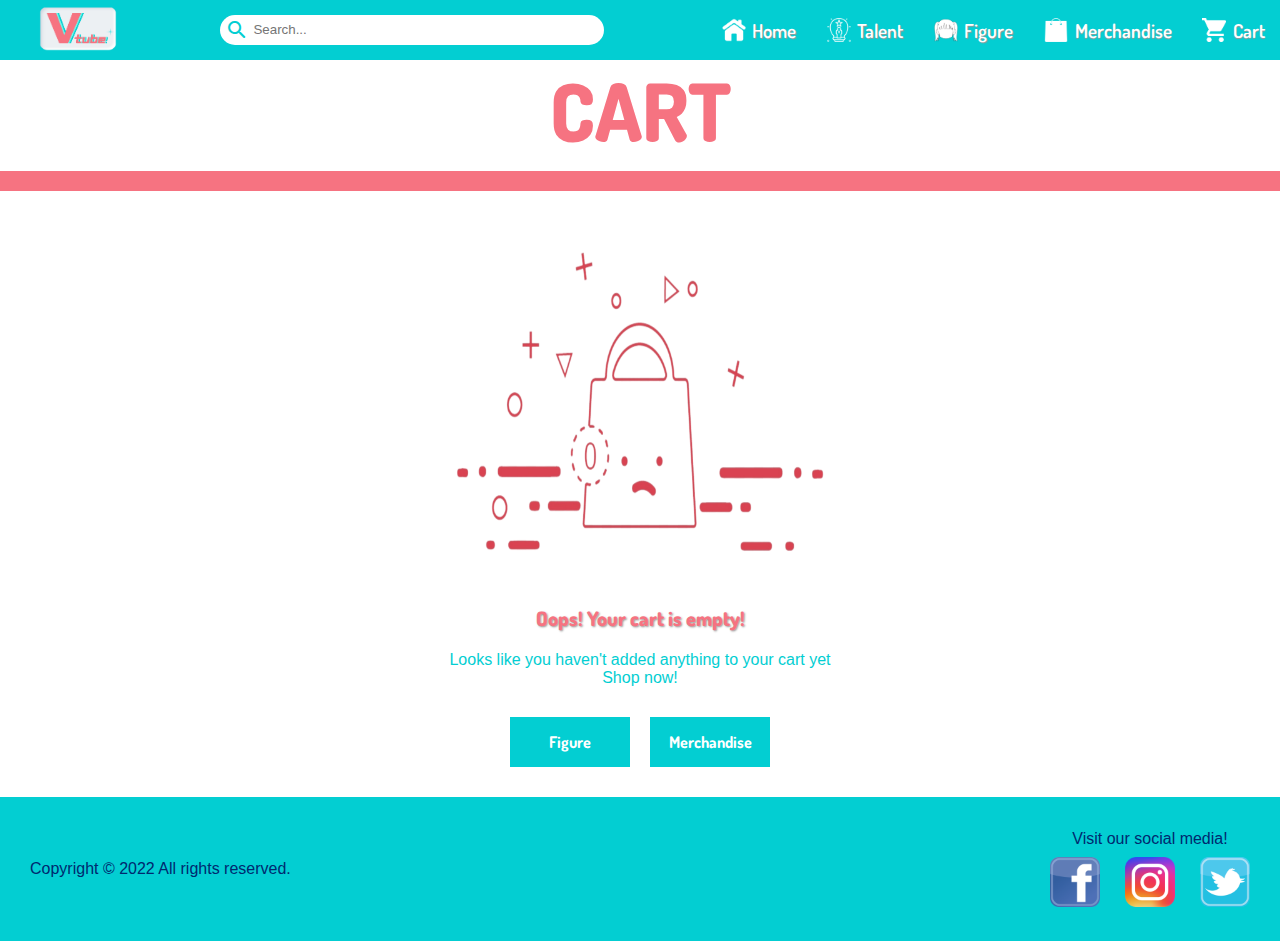
<file: cart.html>
<!DOCTYPE html>
<html lang="en">
<head>
    <meta charset="UTF-8">
    <meta http-equiv="X-UA-Compatible" content="IE=edge">
    <meta name="viewport" content="width=device-width, initial-scale=1.0">
    <title>Cart</title>
    <link rel="icon" type="image/x-icon" href="/assets/logo/favicon.ico">
    <link rel="stylesheet" href="https://fonts.googleapis.com/icon?family=Material+Icons">
    <link rel="stylesheet" href="https://fonts.googleapis.com/icon?family=Material+Icons+Round">
    <link rel="stylesheet" href="css/header_footer.css">
    <link rel="stylesheet" href="css/cart.css">
    <script type="module" src="js/header_footer.js"></script>
</head>
<custom-header></custom-header>
<body>
    <!-- Screen Saver -->
    <canvas id="canvas" hidden></canvas>

    <div id="content">
        <div id="title">CART</div>
        <div id="line"></div>
        
        <!-- Empty Cart -->
        <div id="empty-cart">
            <img src="assets/img/cart/empty-cart.png" alt="">
            <div class="title">Oops! Your cart is empty!</div>
            <div class="subtitle">Looks like you haven't added anything to your cart yet<br>Shop now!</div>
            <div class="shop-btn">
                <a href="nendroid.html" class="shop-now">Figure</a>
                <a href="merchandise.html" class="shop-now">Merchandise</a>
            </div>
        </div>

        <div id="cart-info">
            <div class="header-title">
                <h2 class="title product-column">Product</h2>
                <h2 class="title quantity-column">Quantity</h2>
                <h2 class="title subtotal-column">Subtotal</h2>
            </div>
            <hr class="line-gap">

            <!-- Cartlist -->
            <div id="cartList"> </div>

            <div class="control-btn">
                <a href="merchandise.html" class="shopping-btn">Continue Shopping</a>
                <button type="button" class="checkout-btn" onclick="checkout();">Proceed to checkout</button>
            </div>
        </div>

        <!-- Pop up Customer Form -->
        <div id="customerform">
            <div class="window-box">
                <button type="button" class="close-button" onclick="closeform();">X</button>
                <div class="form">
                    <div class="header-form">CUSTOMER FORM</div>
                    <hr>
                    <form action="" method="post">
                        <div class="input-box">
                            <div class="input-title">Name</div>
                            <div class="input-field">
                                <input type="text" name="name" id="name" placeholder="Input your Name" required>
                            </div>
                        </div>
                        <div class="input-box">
                            <div class="input-title">
                                Gender
                            </div>
                            <div class="input-field">
                                <input type="radio" name="gender" id="genderM" value="Laki-laki" required> L
                                <input type="radio" name="gender" id="genderF" value="Perempuan" required> P
                            </div>
                        </div>
                        <div class="input-box">
                            <div class="input-title">
                                Email
                            </div>
                            <div class="input-field">
                                <input type="email" name="email" id="email" placeholder="Input your email with @" required>
                            </div>
                        </div>
                        <div class="input-box">
                            <div class="input-title">
                                Phone
                            </div>
                            <div class="input-field">
                                <input type="text" name="phone" id="phone" placeholder="Input your phone" required>
                            </div>
                        </div>
                        <div class="input-box">
                            <div class="input-title">
                                Address
                            </div>
                            <div class="input-field">
                                <textarea name="address" id="address" cols="20" rows="10" required></textarea>
                            </div>
                        </div>

                        <button type="button" class="btn-primary" onclick="validate();">Save</button>
                    </form>
                </div>
            </div>
        </div>
    </div>
</body>
<custom-footer></custom-footer>
<script src="js/jquery-3.6.0.min.js"></script>
<script src="js/cart.js"></script>
<script src="js/screensaver.js"></script>
</html>
</file>
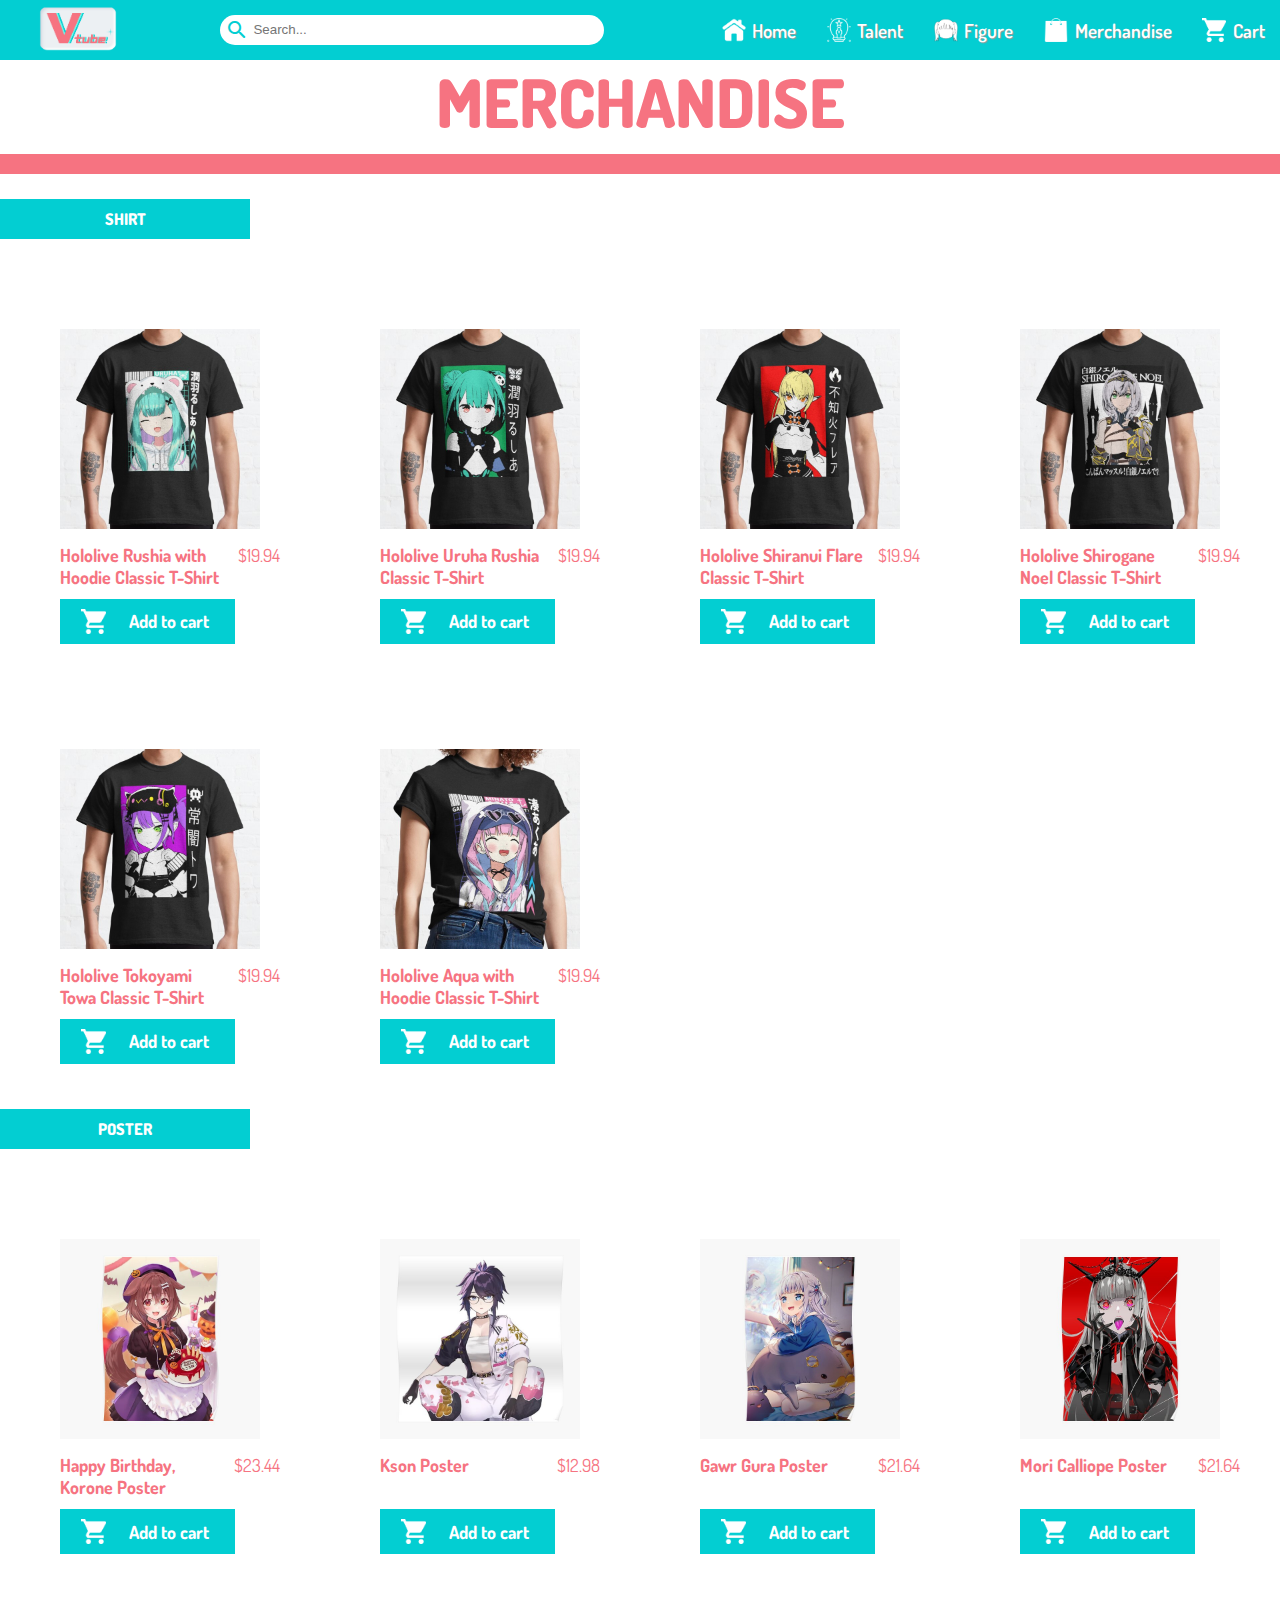
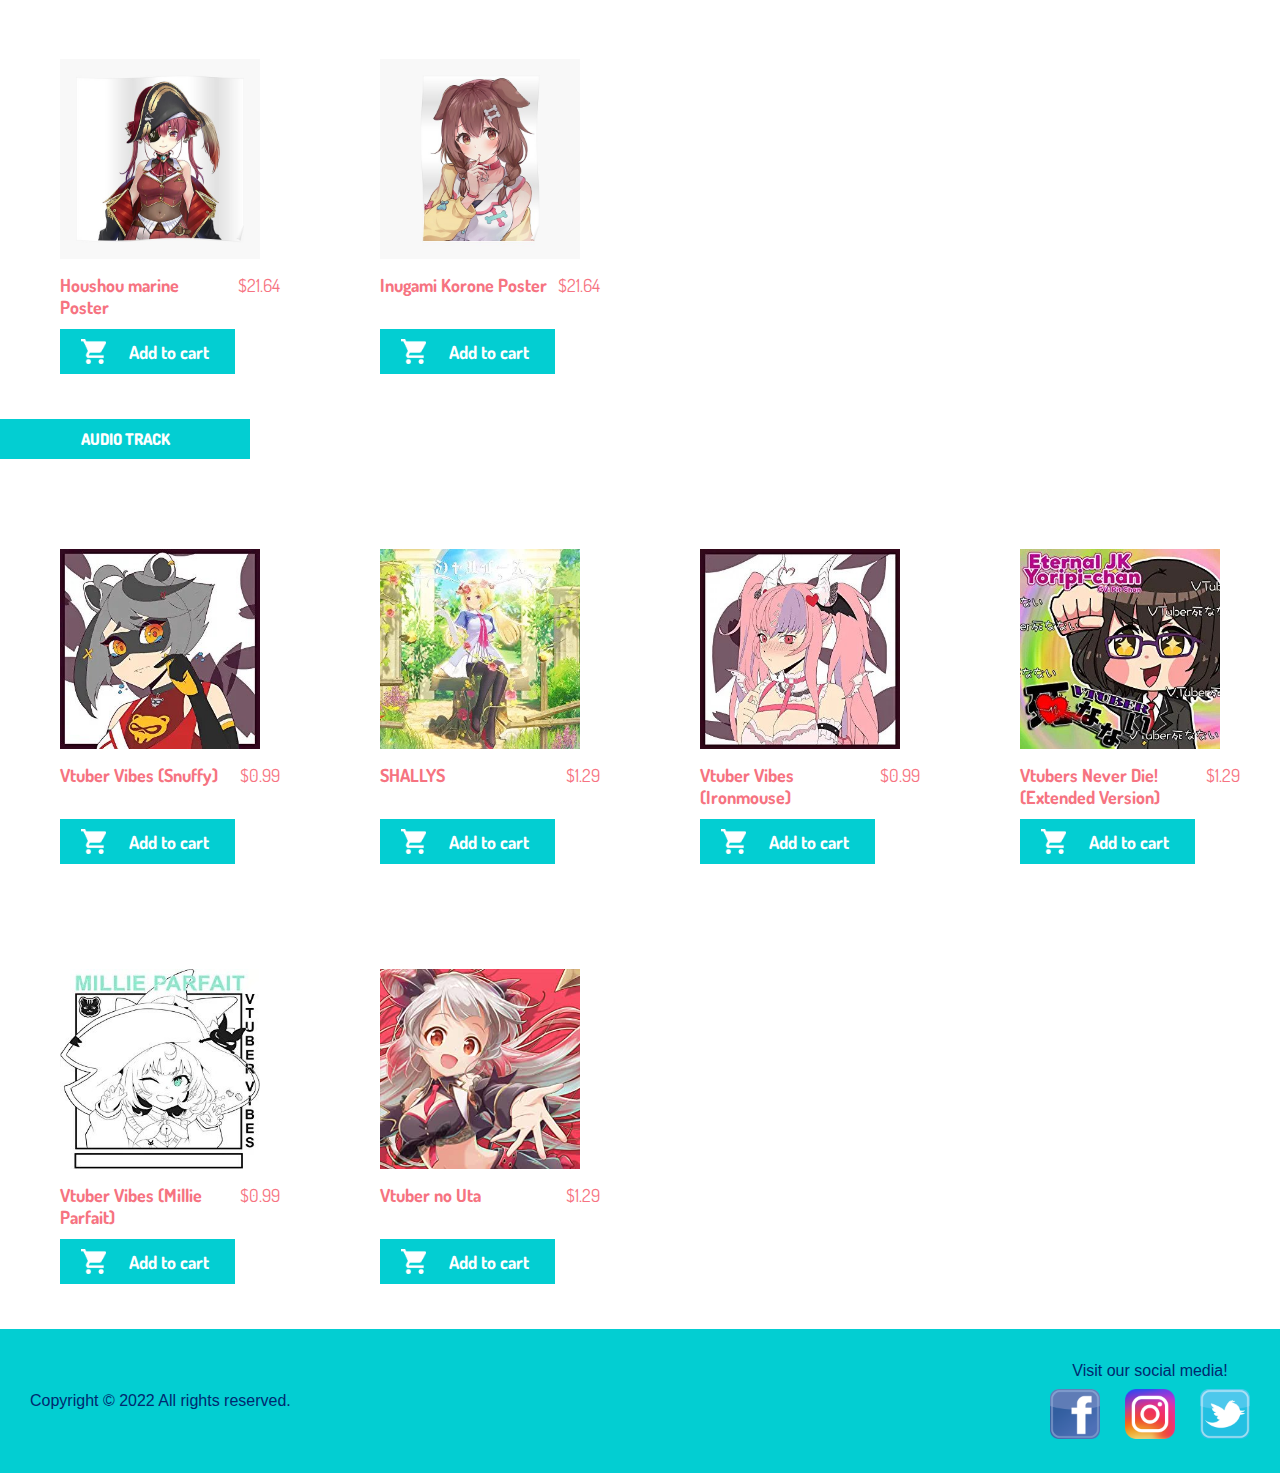
<file: merchandise.html>
<!DOCTYPE html>
<html lang="en">
<head>
    <meta charset="UTF-8">
    <meta http-equiv="X-UA-Compatible" content="IE=edge">
    <meta name="viewport" content="width=device-width, initial-scale=1.0">
    <title>Merchandise</title>
    <script type="module" src="js/header_footer.js"></script>
    <link rel="icon" type="image/x-icon" href="/assets/logo/favicon.ico">
    <link rel="stylesheet" href="https://fonts.googleapis.com/icon?family=Material+Icons">
    <link rel="stylesheet" href="https://fonts.googleapis.com/icon?family=Material+Icons+Round">
    <link rel="stylesheet" href="css/header_footer.css">
    <link rel="stylesheet" href="css/merchandise.css">
</head>
<custom-header></custom-header>
<body>
    <!-- Screen Saver -->
    <canvas id="canvas" hidden></canvas>

    <div id="content">
        <div id="title">MERCHANDISE</div>
        <div id="line"></div>
        <div class="content">
            <!--Shirt-->
            <div class="section">
                <div class="title-section">SHIRT</div>
                    <div class="section-container">
                        <div class="section-img">
                            <img src="assets/img/tshirt/Shirt-1.jpg" alt="">
                            <div class="section-detail">
                                <div class="section-name">
                                    <p>Hololive Rushia with Hoodie Classic T-Shirt</p>
                                </div>
                                <div class="section-price">
                                    <p>$19.94</p>
                                </div>
                            </div>
                            <div class="section-button" onclick="addToCart(this.parentElement, 'Shirt',1)">
                                <button>
                                    <img src="assets/img/navbar/cart.png">
                                    <p id="text">Add to cart</p>
                                </button>
                            </div> 
                        </div>
                        <!--S-2-->
                        <div class="section-img">
                            <img src="assets/img/tshirt/Shirt-2.jpg" alt="">
                            <div class="section-detail">
                                <div class="section-name">
                                    <p>Hololive Uruha Rushia Classic T-Shirt</p>
                                </div>
                                <div class="section-price">
                                    <p>$19.94</p>
                                </div>
                            </div>
                            <div class="section-button" onclick="addToCart(this.parentElement, 'Shirt',1)">
                                <button>
                                    <img src="assets/img/navbar/cart.png">
                                    <p id="text">Add to cart</p>
                                </button>
                            </div>
                        </div>
                        <!--S-3-->
                        <div class="section-img">
                            <img src="assets/img/tshirt/Shirt-3.jpg" alt="">
                                <div class="section-detail">
                                    <div class="section-name">
                                        <p>Hololive Shiranui Flare Classic T-Shirt</p>
                                    </div>
                                    <div class="section-price">
                                        <p>$19.94</p>
                                    </div>
                                </div>
                                <div class="section-button" onclick="addToCart(this.parentElement, 'Shirt',1)">
                                    <button>
                                        <img src="assets/img/navbar/cart.png">
                                        <p id="text">Add to cart</p>
                                    </button>
                                </div>
                        </div>
                        <!--4-->
                        <div class="section-img">
                            <img src="assets/img/tshirt/Shirt-4.jpg" alt="">
                                <div class="section-detail">
                                    <div class="section-name">
                                        <p>Hololive Shirogane Noel Classic T-Shirt</p>
                                    </div>
                                    <div class="section-price">
                                        <p>$19.94</p>
                                    </div>
                                </div>
                                <div class="section-button" onclick="addToCart(this.parentElement, 'Shirt',1)">
                                    <button>
                                        <img src="assets/img/navbar/cart.png">
                                        <p id="text">Add to cart</p>
                                    </button>
                                </div>
                        </div>
                        <!--5-->
                        <div class="section-img">
                            <img src="assets/img/tshirt/Shirt-5.jpg" alt="">
                                <div class="section-detail">
                                    <div class="section-name">
                                        <p>Hololive Tokoyami Towa Classic T-Shirt</p>
                                    </div>
                                    <div class="section-price">
                                        <p>$19.94</p>
                                    </div>
                                </div>
                                <div class="section-button" onclick="addToCart(this.parentElement, 'Shirt',1)">
                                    <button>
                                        <img src="assets/img/navbar/cart.png">
                                        <p id="text">Add to cart</p>
                                    </button>
                                </div>
                        </div>
                        <!--6-->
                        <div class="section-img">
                            <img src="assets/img/tshirt/Shirt-6.jpg" alt="">
                                <div class="section-detail">
                                    <div class="section-name">
                                        <p>Hololive Aqua with Hoodie Classic T-Shirt</p>
                                    </div>
                                    <div class="section-price">
                                        <p>$19.94</p>
                                    </div>
                                </div>
                                <div class="section-button" onclick="addToCart(this.parentElement, 'Shirt',1)">
                                    <button>
                                        <img src="assets/img/navbar/cart.png">
                                        <p id="text">Add to cart</p>
                                    </button>
                                </div>
                        </div>
                    </div>
            </div>
                    <!--Poster-->
            <div class="section">
                <div class="title-section">POSTER</div>
                <!--S-1-->
                    <div class="section-container"> 
                        <div class="section-img">
                            <img src="assets/img/poster/Poster-1.jpg" alt="">
                                <div class="section-detail">
                                    <div class="section-name">
                                        <p>Happy Birthday, Korone Poster</p>
                                    </div>
                                    <div class="section-price">
                                        <p>$23.44</p>
                                    </div>
                                </div>
                                <div class="section-button" onclick="addToCart(this.parentElement, 'Poster',1)">
                                    <button>
                                        <img src="assets/img/navbar/cart.png">
                                        <p id="text">Add to cart</p>
                                    </button>
                                </div>
                        </div>
                        <!--S-2-->
                        <div class="section-img">
                            <img src="assets/img/poster/Poster-2.jpg" alt="">
                                <div class="section-detail">
                                    <div class="section-name">
                                        <p>Kson Poster</p>
                                    </div>
                                    <div class="section-price">
                                        <p>$12.98</p>
                                    </div>
                                </div>
                                <div class="section-button" onclick="addToCart(this.parentElement, 'Poster',1)">
                                    <button>
                                        <img src="assets/img/navbar/cart.png">
                                        <p id="text">Add to cart</p>
                                    </button>
                                </div>
                        </div>
                        <!--S-3-->
                        <div class="section-img">
                            <img src="assets/img/poster/Poster-3.jpg" alt="">
                                <div class="section-detail">
                                    <div class="section-name">
                                        <p>Gawr Gura Poster</p>
                                    </div>
                                    <div class="section-price">
                                        <p>$21.64</p>
                                    </div>
                                </div>
                                <div class="section-button" onclick="addToCart(this.parentElement, 'Poster',1)">
                                    <button>
                                        <img src="assets/img/navbar/cart.png">
                                        <p id="text">Add to cart</p>
                                    </button>
                                </div>
                        </div>
                        <div class="section-img">
                            <img src="assets/img/poster/Poster-4.jpg" alt="">
                                <div class="section-detail">
                                    <div class="section-name">
                                        <p>Mori Calliope Poster</p>
                                    </div>
                                    <div class="section-price">
                                        <p>$21.64</p>
                                    </div>
                                </div>
                                <div class="section-button" onclick="addToCart(this.parentElement, 'Poster',1)">
                                    <button>
                                        <img src="assets/img/navbar/cart.png">
                                        <p id="text">Add to cart</p>
                                    </button>
                                </div>
                        </div>
                        <div class="section-img">
                            <img src="assets/img/poster/Poster-5.jpg" alt="">
                                <div class="section-detail">
                                    <div class="section-name">
                                        <p>Houshou marine Poster</p>
                                    </div>
                                    <div class="section-price">
                                        <p>$21.64</p>
                                    </div>
                                </div>
                                <div class="section-button" onclick="addToCart(this.parentElement, 'Poster',1)">
                                    <button>
                                        <img src="assets/img/navbar/cart.png">
                                        <p id="text">Add to cart</p>
                                    </button>
                                </div>
                        </div>
                        <div class="section-img">
                            <img src="assets/img/poster/Poster-6.jpg" alt="">
                                <div class="section-detail">
                                    <div class="section-name">
                                        <p>Inugami Korone Poster</p>
                                    </div>
                                    <div class="section-price">
                                        <p>$21.64</p>
                                    </div>
                                </div>
                                <div class="section-button" onclick="addToCart(this.parentElement, 'Poster',1)">
                                    <button>
                                        <img src="assets/img/navbar/cart.png">
                                        <p id="text">Add to cart</p>
                                    </button>
                                </div>
                        </div>
                    </div> 
            </div>    
            <!--Audio Track-->
            <div class="section">
                <div class="title-section">AUDIO TRACK</div>
                <!--S-1-->
                <div class="section-container"> 
                    <div class="section-img">
                        <img src="assets/img/audio/Audio-1.jpg" alt="">
                        <div class="section-detail">
                            <div class="section-name">
                                <p>Vtuber Vibes (Snuffy)</p>
                            </div>
                            <div class="section-price">
                                <p>$0.99</p>
                            </div>
                        </div>
                        <div class="section-button" onclick="addToCart(this.parentElement, 'Audio Track',1)">
                            <button>
                                <img src="assets/img/navbar/cart.png">
                                <p id="text">Add to cart</p>
                            </button>
                        </div>
                    </div>
                    <!--S-2-->
                    <div class="section-img">
                        <img src="assets/img/audio/Audio-2.jpg" alt="">
                            <div class="section-detail">
                                <div class="section-name">
                                    <p>SHALLYS</p>
                                </div>
                                <div class="section-price">
                                    <p>$1.29</p>
                                </div>
                            </div>
                            <div class="section-button" onclick="addToCart(this.parentElement, 'Audio Track',1)">
                                <button>
                                    <img src="assets/img/navbar/cart.png">
                                    <p id="text">Add to cart</p>
                                </button>
                            </div>
                    </div>
                    <!--S-3-->
                    <div class="section-img">
                        <img src="assets/img/audio/Audio-3.jpg" alt="">
                            <div class="section-detail">
                                <div class="section-name">
                                    <p>Vtuber Vibes (Ironmouse)</p>
                                </div>
                                <div class="section-price">
                                    <p>$0.99</p>
                                </div>
                            </div>
                            <div class="section-button" onclick="addToCart(this.parentElement, 'Audio Track',1)">
                                <button>
                                    <img src="assets/img/navbar/cart.png">
                                    <p id="text">Add to cart</p>
                                </button>
                            </div>
                    </div>
                    <!--4-->
                    <div class="section-img">
                        <img src="assets/img/audio/Audio-4.jpg" alt="">
                            <div class="section-detail">
                                <div class="section-name">
                                    <p>Vtubers Never Die!(Extended Version)</p>
                                </div>
                                <div class="section-price">
                                    <p>$1.29</p>
                                </div>
                            </div>
                            <div class="section-button" onclick="addToCart(this.parentElement, 'Audio Track',1)">
                                <button>
                                    <img src="assets/img/navbar/cart.png">
                                    <p id="text">Add to cart</p>
                                </button>
                            </div>
                    </div>
                    <!--5-->
                    <div class="section-img">
                        <img src="assets/img/audio/Audio-5.jpg" alt="">
                            <div class="section-detail">
                                <div class="section-name">
                                    <p>Vtuber Vibes (Millie Parfait)</p>
                                </div>
                                <div class="section-price">
                                    <p>$0.99</p>
                                </div>
                            </div>
                            <div class="section-button" onclick="addToCart(this.parentElement, 'Audio Track',1)">
                                <button>
                                    <img src="assets/img/navbar/cart.png">
                                    <p id="text">Add to cart</p>
                                </button>
                            </div>
                    </div>
                    <!--6-->
                    <div class="section-img">
                            <img src="assets/img/audio/Audio-6.jpg" alt="" id="img">
                            <div class="section-detail">
                                <div class="section-name">
                                    <p id="item-name">Vtuber no Uta</p>
                                </div>
                                <div class="section-price">
                                    <p id="item-price">$1.29</p>
                                </div>
                            </div>
                            <input type="hidden" id="item-category">
                            <div class="section-button" onclick="addToCart(this.parentElement, 'Audio Track',1)">
                                <button>
                                    <img src="assets/img/navbar/cart.png">
                                    <p id="text">Add to cart</p>
                                </button>
                            </div>
                    </div>
            </div>
        </div>
    </div>
    <div id="namesList"></div>
</body>
<custom-footer></custom-footer>
<script src="js/jquery-3.6.0.min.js"></script>
<script src="js/cart.js"></script>
<script src="js/screensaver.js"></script>
</html>
</file>
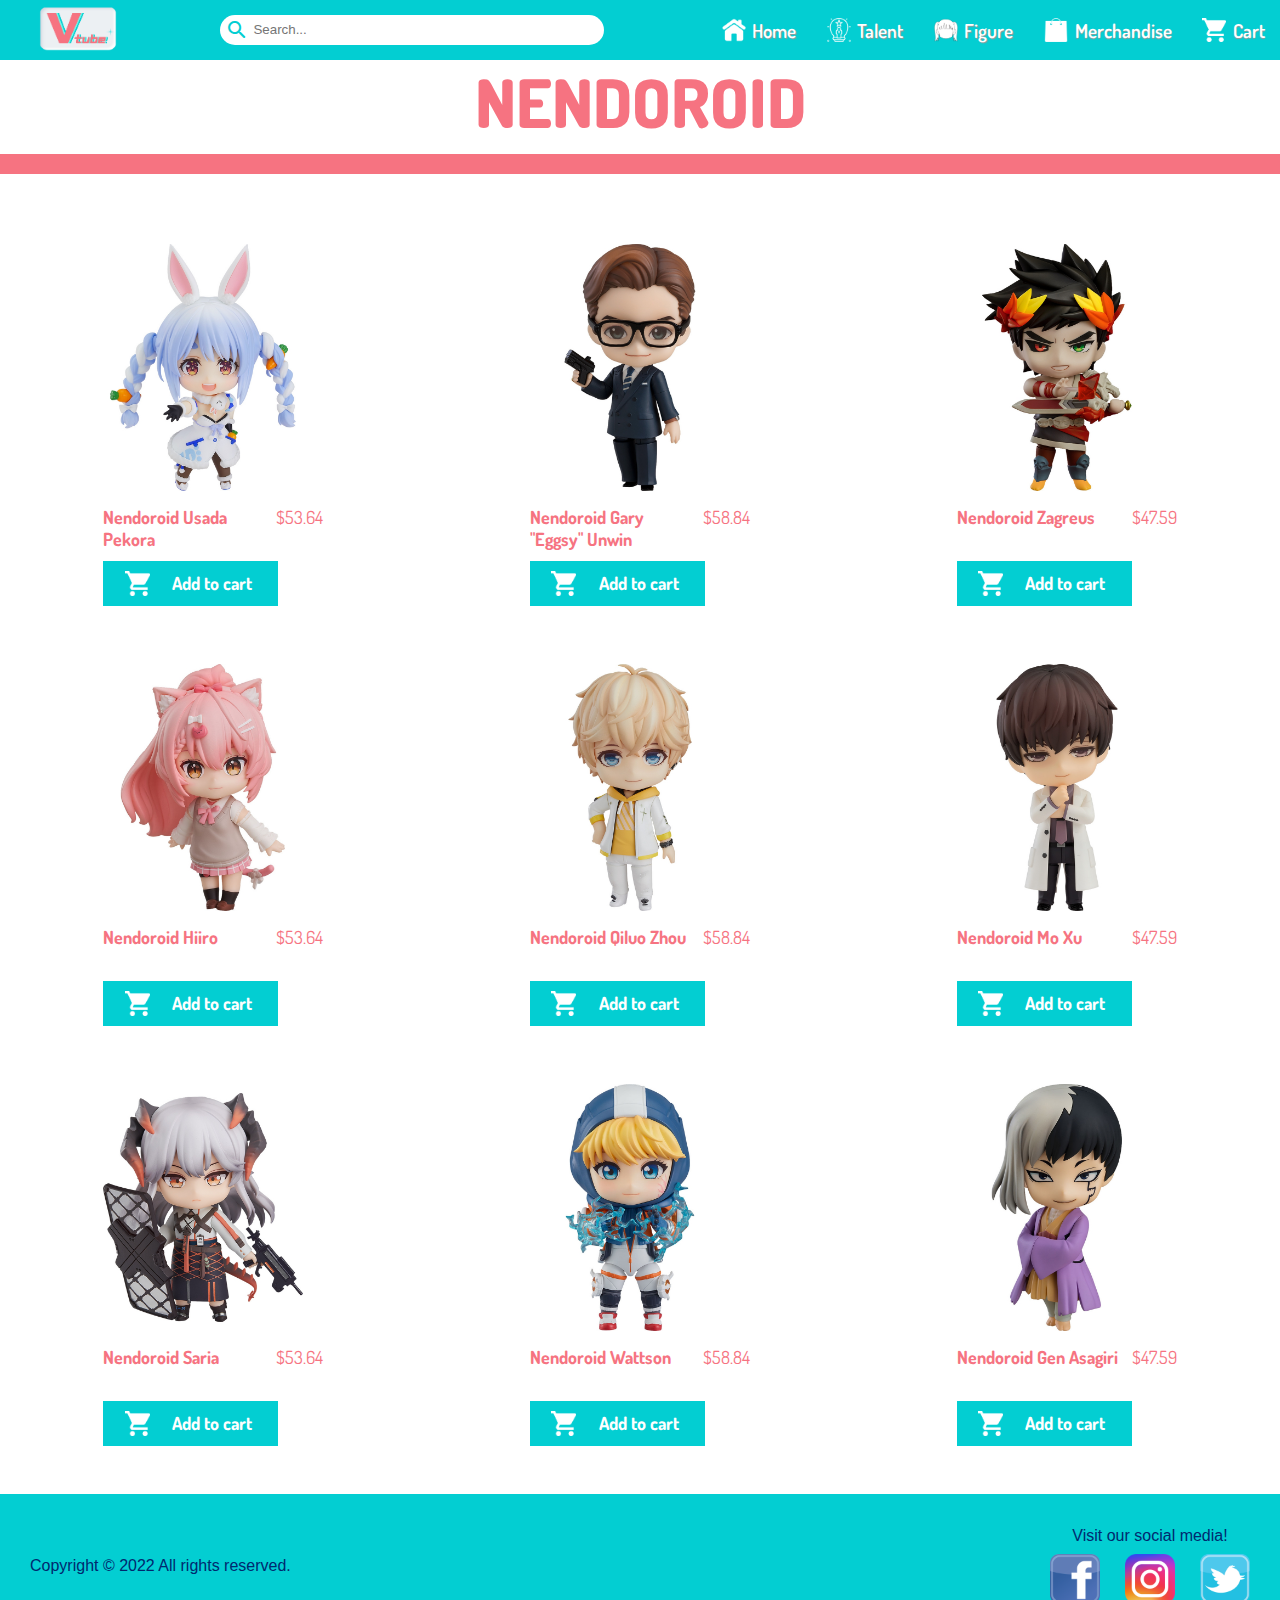
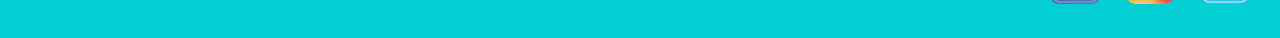
<file: nendroid.html>
<!DOCTYPE html>
<html lang="en">
<head>
    <meta charset="UTF-8">
    <meta http-equiv="X-UA-Compatible" content="IE=edge">
    <meta name="viewport" content="width=device-width, initial-scale=1.0">
    <title>Nendoroid</title>
    <link rel="icon" type="image/x-icon" href="/assets/logo/favicon.ico">
    <link rel="stylesheet" href="https://fonts.googleapis.com/icon?family=Material+Icons">
    <link rel="stylesheet" href="https://fonts.googleapis.com/icon?family=Material+Icons+Round">
    <link rel="stylesheet" href="css/header_footer.css">
    <link rel="stylesheet" href="css/nendoroid.css">
    <script type="module" src="js/header_footer.js"></script>
</head>
<custom-header></custom-header>
<body>
    <!-- Screen Saver -->
    <canvas id="canvas" hidden></canvas>

    <div id="content">
        <div id="title">NENDOROID</div>
        <div id="line"></div>
        <div class="nendoroid-container">
            <!--#1-->
            <div class="nendoroid">
                <img src="assets/img/nendoroid/nendoroid-1.jpg" alt="">
                <div class="nendoroid-detail">
                    <div class="nendoroid-name">
                        <p>Nendoroid Usada Pekora</p>
                    </div>
                    <div class="nendoroid-price">
                        $53.64
                    </div>
                </div>
                <div class="nendoroid-button" onclick="addToCart(this.parentElement, 'Figure',1)">
                    <button>
                        <img src="assets/img/navbar/cart.png">
                        <p id="text">Add to cart</p>
                    </button>
                </div>
            </div>
            <!--#2-->
            <div class="nendoroid">
                <img src="assets/img/nendoroid/nendoroid-2.jpg" alt="">
                <div class="nendoroid-detail">
                    <div class="nendoroid-name">
                        <p>Nendoroid Gary "Eggsy" Unwin</p>
                    </div>
                <div class="nendoroid-price">
                    <p>$58.84</p>
                    </div>
                </div>
                <div class="nendoroid-button" onclick="addToCart(this.parentElement, 'Figure',1)">
                    <button>
                        <img src="assets/img/navbar/cart.png">
                        <p id="text">Add to cart</p>
                    </button>
                </div>
            </div>
            <!--#3-->
            <div class="nendoroid">
                <img src="assets/img/nendoroid/nendoroid-3.jpg" alt="">
                <div class="nendoroid-detail">
                    <div class="nendoroid-name">
                        <p>Nendoroid Zagreus</p>
                </div>
                <div class="nendoroid-price">
                    <p>$47.59</p>
                    </div>
                </div>
                <div class="nendoroid-button" onclick="addToCart(this.parentElement, 'Figure',1)">
                    <button>
                        <img src="assets/img/navbar/cart.png">
                        <p id="text">Add to cart</p>
                    </button>
                </div>
            </div>
            <!--#4-->
            <div class="nendoroid">
                <img src="assets/img/nendoroid/nendoroid-4.jpg" alt="">
                <div class="nendoroid-detail">
                    <div class="nendoroid-name">
                        <p>Nendoroid Hiiro</p>
                </div>
                <div class="nendoroid-price">
                    <p>$53.64</p>
                    </div>
                </div>
                <div class="nendoroid-button" onclick="addToCart(this.parentElement, 'Figure',1)">
                    <button>
                        <img src="assets/img/navbar/cart.png">
                        <p id="text">Add to cart</p>
                    </button>
                </div>
            </div>
            <!--#5-->
            <div class="nendoroid">
                <img src="assets/img/nendoroid/nendoroid-5.jpg" alt="">
                <div class="nendoroid-detail">
                    <div class="nendoroid-name">
                        <p>Nendoroid Qiluo Zhou</p>
                </div>
                <div class="nendoroid-price">
                    <p>$58.84</p>
                    </div>
                </div>
                <div class="nendoroid-button" onclick="addToCart(this.parentElement, 'Figure',1)">
                    <button>
                        <img src="assets/img/navbar/cart.png">
                        <p id="text">Add to cart</p>
                    </button>
                </div>
            </div>
            <!--#6-->
            <div class="nendoroid">
                <img src="assets/img/nendoroid/nendoroid-6.jpg" alt="">
                <div class="nendoroid-detail">
                    <div class="nendoroid-name">
                        <p>Nendoroid Mo Xu</p>
                </div>
                <div class="nendoroid-price">
                    <p>$47.59</p>
                    </div>
                </div>
                <div class="nendoroid-button" onclick="addToCart(this.parentElement, 'Figure',1)">
                    <button>
                        <img src="assets/img/navbar/cart.png">
                        <p id="text">Add to cart</p>
                    </button>
                </div>
            </div>
            <!--#7-->
            <div class="nendoroid">
                    <img src="assets/img/nendoroid/nendoroid-7.jpg" alt="">
                <div class="nendoroid-detail">
                    <div class="nendoroid-name">
                        <p>Nendoroid Saria</p>
                    </div>
                    <div class="nendoroid-price">
                        <p>$53.64</p>
                    </div>
                </div>
                <div class="nendoroid-button" onclick="addToCart(this.parentElement, 'Figure',1)">
                    <button>
                        <img src="assets/img/navbar/cart.png">
                        <p id="text">Add to cart</p>
                    </button>
                </div>
            </div>
            
            <!--#8-->
            <div class="nendoroid">
                <img src="assets/img/nendoroid/nendoroid-8.jpg" alt="">
                <div class="nendoroid-detail">
                    <div class="nendoroid-name">
                        <p>Nendoroid Wattson</p>
                </div>
                <div class="nendoroid-price">
                    <p>$58.84</p>
                    </div>
                </div>
                <div class="nendoroid-button" onclick="addToCart(this.parentElement, 'Figure',1)">
                    <button>
                        <img src="assets/img/navbar/cart.png">
                        <p id="text">Add to cart</p>
                    </button>
                </div>
            </div>
            
            <!--#9-->
            <div class="nendoroid">
                <img src="assets/img/nendoroid/nendoroid-9.jpg" alt="">
                <div class="nendoroid-detail">
                    <div class="nendoroid-name">
                        <p>Nendoroid Gen Asagiri</p>
                </div>
                <div class="nendoroid-price">
                    <p>$47.59</p>
                    </div>
                </div>
                <div class="nendoroid-button" onclick="addToCart(this.parentElement, 'Figure',1)">
                    <button>
                        <img src="assets/img/navbar/cart.png">
                        <p id="text">Add to cart</p>
                    </button>
                </div>
            </div>
        </div>
    </div>
</body>
<custom-footer></custom-footer>
<script src="js/jquery-3.6.0.min.js"></script>
<script src="js/cart.js"></script>
<script src="js/screensaver.js"></script>
</html>
</file>
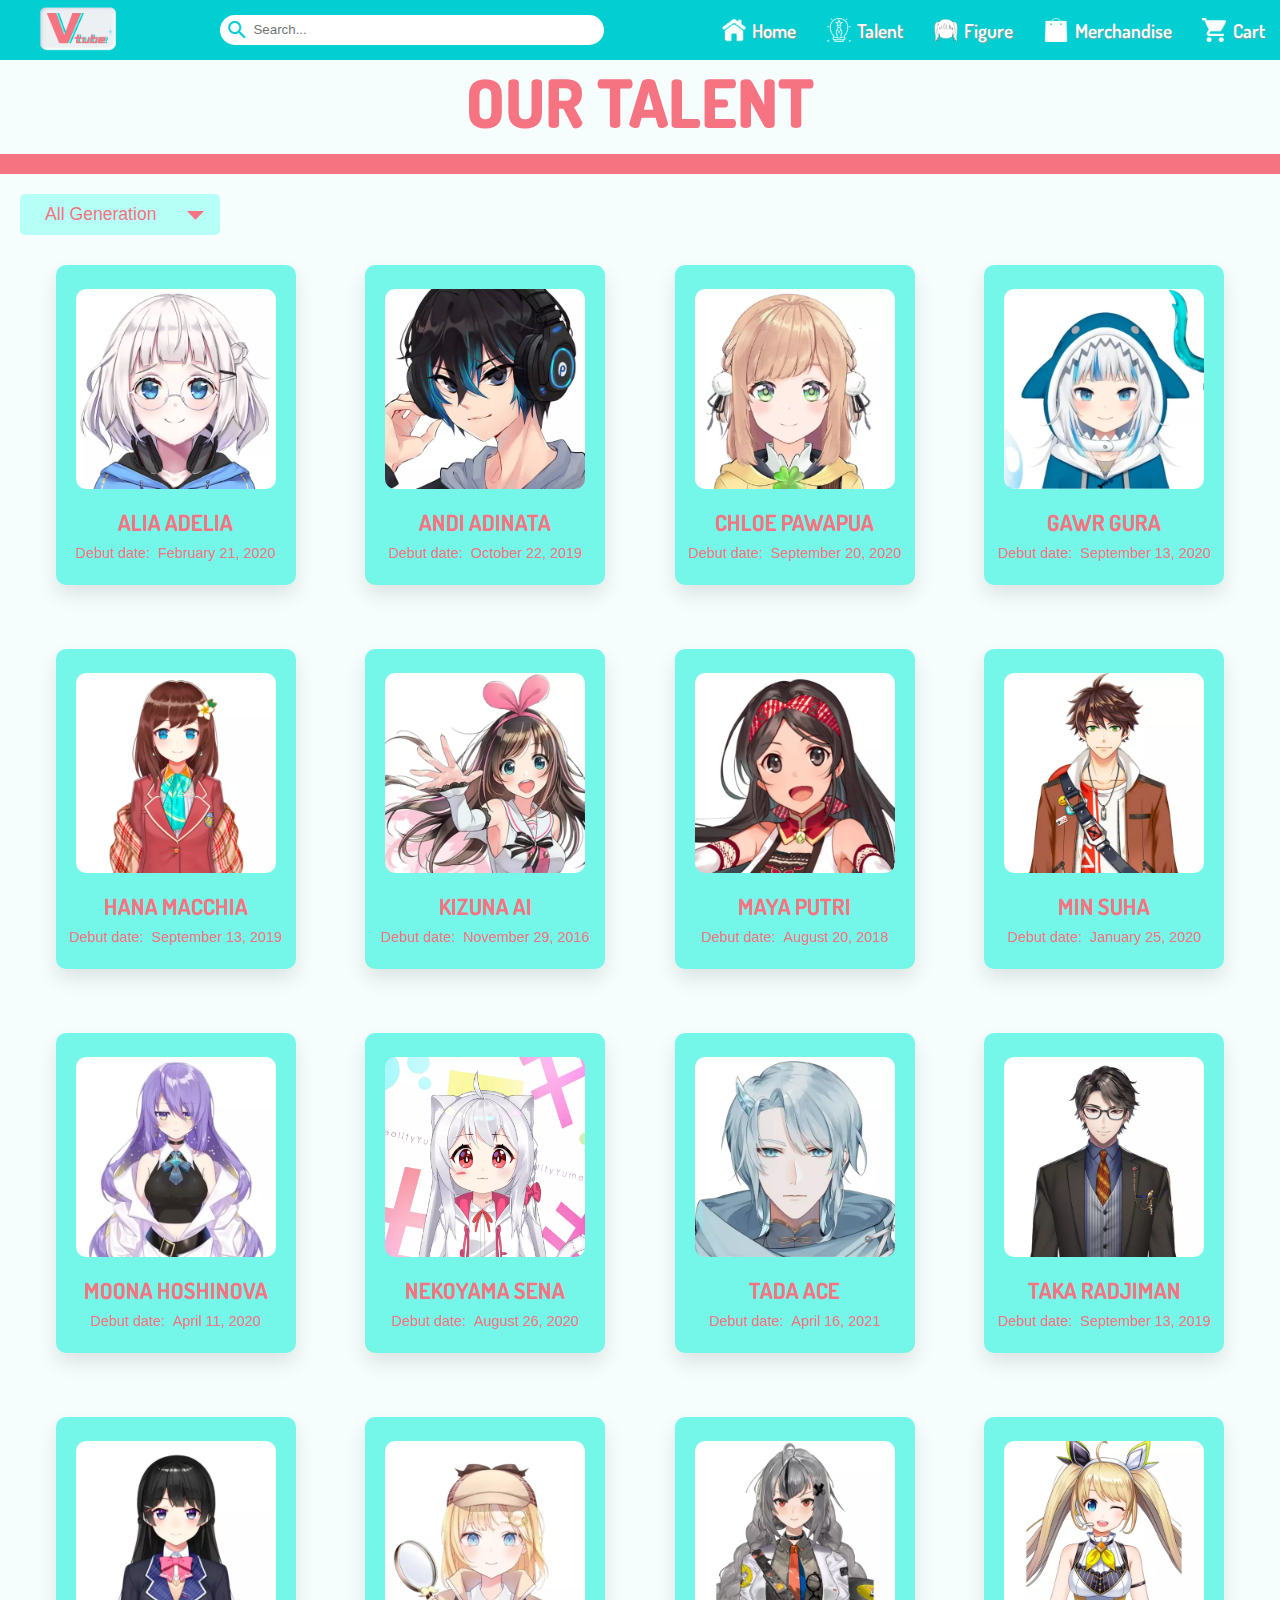
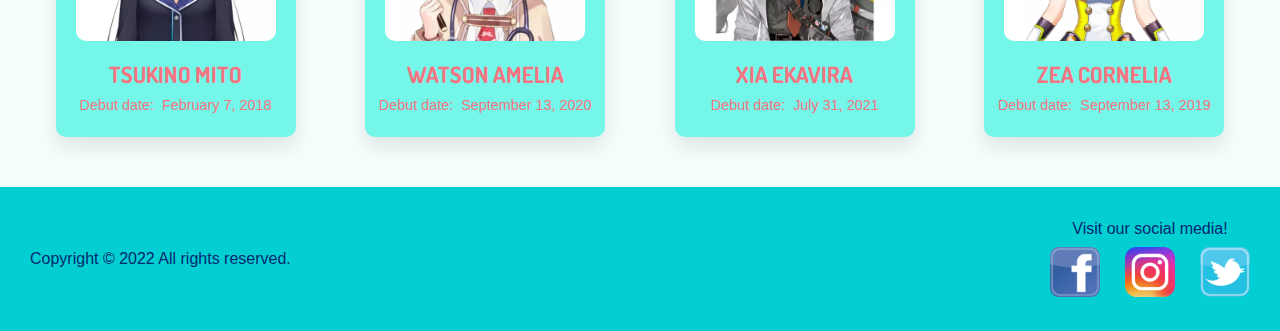
<file: talent.html>
<!DOCTYPE html>
<html lang="en">
<head>
    <meta charset="UTF-8">
    <meta http-equiv="X-UA-Compatible" content="IE=edge">
    <meta name="viewport" content="width=device-width, initial-scale=1.0">
    <title>Talent</title>
    <link rel="icon" type="image/x-icon" href="/assets/logo/favicon.ico">
    <link rel="stylesheet" href="https://fonts.googleapis.com/icon?family=Material+Icons">
    <link rel="stylesheet" href="https://fonts.googleapis.com/icon?family=Material+Icons+Round">
    <link rel="stylesheet" href="css/header_footer.css">
    <link rel="stylesheet" href="css/talent.css">
    <script type="module" src="js/header_footer.js"></script>
</head>
<body>
    <custom-header></custom-header>
    <!-- Screen Saver -->
    <canvas id="canvas" hidden></canvas>

    <div id="content">
        <div id="title">OUR TALENT</div>
        <div id="line"></div>
        
        <div class="select-box">
            <div class="options-container">
                <div class="gen-option" onclick="filter('all')">
                    <input type="radio" class="option" name="category" id="all-gen">
                    <label for="all-gen">All Generation</label>
                </div>
                <div class="gen-option" onclick="filter('2021')">
                    <input type="radio" class="option" name="category" id="gen2021">
                    <label for="gen2021">2021</label>
                </div>
                <div class="gen-option" onclick="filter('2020')">
                    <input type="radio" class="option" name="category" id="gen2020">
                    <label for="gen2020">2020</label>
                </div>
                <div class="gen-option" onclick="filter('2019')">
                    <input type="radio" class="option" name="category" id="gen2019">
                    <label for="gen2019">2019</label>
                </div>
                <div class="gen-option" onclick="filter('2018')">
                    <input type="radio" class="option" name="category" id="gen2018">
                    <label for="gen2018">2018</label>
                </div>
                <div class="gen-option" onclick="filter('2016')">
                    <input type="radio" class="option" name="category" id="gen2016">
                    <label for="gen2016">2016</label>
                </div>
            </div>
            <div class="selected">
                All Generation
            </div>
        </div>

        <div class="talent-container">
            <div class="talent-profile 2020">
                <img src="assets/img/talent/Alia_Adelia.webp" alt="Alia Adelia">
                <span class="talent-name">ALIA ADELIA</span>
                <div class="talent-debut">
                    <p>Debut date: &nbsp</p>
                    <p>February 21, 2020</p>
                </div>
            </div>
            <div class="talent-profile 2019">
                <img src="assets/img/talent/Andi_Adinata.webp" alt="Andi Adinata">
                <span class="talent-name">ANDI ADINATA</span>
                <div class="talent-debut">
                    <p>Debut date: &nbsp</p>
                    <p>October 22, 2019</p>
                </div>
            </div>
            <div class="talent-profile 2020">
                <img src="assets/img/talent/Chloe_Pawapua.webp" alt="Chloe Pawapua">
                <span class="talent-name">CHLOE PAWAPUA</span>
                <div class="talent-debut">
                    <p>Debut date: &nbsp</p>
                    <p>September 20, 2020</p>
                </div>
            </div>
            <div class="talent-profile 2020">
                <img src="assets/img/talent/Gawr_Gura.webp" alt="Gawr Gura">
                <span class="talent-name">GAWR GURA</span>
                <div class="talent-debut">
                    <p>Debut date: &nbsp</p>
                    <p>September 13, 2020</p>
                </div>
            </div>
            <div class="talent-profile 2019">
                <img src="assets/img/talent/Hana_Macchia.webp" alt="Hana Macchia">
                <span class="talent-name">HANA MACCHIA</span>
                <div class="talent-debut">
                    <p>Debut date: &nbsp</p>
                    <p>September 13, 2019</p>
                </div>
            </div>
            <div class="talent-profile 2016">
                <img src="assets/img/talent/Kizuna_Ai.webp" alt="Kizuna Ai">
                <span class="talent-name">KIZUNA AI</span>
                <div class="talent-debut">
                    <p>Debut date: &nbsp</p>
                    <p>November 29, 2016</p>
                </div>
            </div>
            <div class="talent-profile 2018">
                <img src="assets/img/talent/Maya_Putri.webp" alt="Maya Putri">
                <span class="talent-name">MAYA PUTRI</span>
                <div class="talent-debut">
                    <p>Debut date: &nbsp</p>
                    <p>August 20, 2018</p>
                </div>
            </div>
            <div class="talent-profile 2020">
                <img src="assets/img/talent/Min_Suha.webp" alt="Min Suha">
                <span class="talent-name">MIN SUHA</span>
                <div class="talent-debut">
                    <p>Debut date: &nbsp</p>
                    <p>January 25, 2020</p>
                </div>
            </div>
            <div class="talent-profile 2020">
                <img src="assets/img/talent/Moona_Hoshinova.webp" alt="Moona Hoshinova">
                <span class="talent-name">MOONA HOSHINOVA</span>
                <div class="talent-debut">
                    <p>Debut date: &nbsp</p>
                    <p>April 11, 2020</p>
                </div>
            </div>
            <div class="talent-profile 2020">
                <img src="assets/img/talent/Nekoyama_Sena.webp" alt="Nekoyama Sena">
                <span class="talent-name">NEKOYAMA SENA</span>
                <div class="talent-debut">
                    <p>Debut date: &nbsp</p>
                    <p>August 26, 2020</p>
                </div>
            </div>
            <div class="talent-profile 2021">
                <img src="assets/img/talent/Tada_Ace.webp" alt="Tada Ace">
                <span class="talent-name">TADA ACE</span>
                <div class="talent-debut">
                    <p>Debut date: &nbsp</p>
                    <p>April 16, 2021</p>
                </div>
            </div>
            <div class="talent-profile 2019">
                <img src="assets/img/talent/Taka_Radjiman.webp" alt="Taka Radjiman">
                <span class="talent-name">TAKA RADJIMAN</span>
                <div class="talent-debut">
                    <p>Debut date: &nbsp</p>
                    <p>September 13, 2019</p>
                </div>
            </div>
            <div class="talent-profile 2018">
                <img src="assets/img/talent/Tsukino_Mito.webp" alt="Tsukino Mito">
                <span class="talent-name">TSUKINO MITO</span>
                <div class="talent-debut">
                    <p>Debut date: &nbsp</p>
                    <p>February 7, 2018</p>
                </div>
            </div>
            <div class="talent-profile 2020">
                <img src="assets/img/talent/Watson_Amelia.webp" alt="Watson Amelia">
                <span class="talent-name">WATSON AMELIA</span>
                <div class="talent-debut">
                    <p>Debut date: &nbsp</p>
                    <p>September 13, 2020</p>
                </div>
            </div>
            <div class="talent-profile 2021">
                <img src="assets/img/talent/Xia_Ekavira.webp" alt="Xia Ekavira">
                <span class="talent-name">XIA EKAVIRA</span>
                <div class="talent-debut">
                    <p>Debut date: &nbsp</p>
                    <p>July 31, 2021</p>
                </div>
            </div>
            <div class="talent-profile 2019">
                <img src="assets/img/talent/Zea_Cornelia.webp" alt="Zea Cornelia">
                <span class="talent-name">ZEA CORNELIA</span>
                <div class="talent-debut">
                    <p>Debut date: &nbsp</p>
                    <p>September 13, 2019</p>
                </div>
            </div>
        </div>
    </div>
    <custom-footer></custom-footer>
</body>
<script src="js/select_box.js"></script>
<script src="js/jquery-3.6.0.min.js"></script>
<script src="js/screensaver.js"></script>
</html>
</file>
<file: css/header_footer.css>
@import url('https://fonts.googleapis.com/css2?family=Dosis:wght@200;300;400;500;600;700;800&display=swap');

*{
    margin: 0;
    padding: 0;
    box-sizing: border-box;
}

#canvas {
    max-width: 100%;
    max-height: 100%;
}

body {
    min-height: 100vh;
    display: flex;
    flex-direction: column;
    justify-content: space-between;
}

a {
    text-decoration: none;
    -webkit-tap-highlight-color: transparent;
}

button {
    -webkit-tap-highlight-color: transparent;
    outline: none;
    cursor: pointer;
}

header {
    background-color: #03ced2;
    height: 60px;
    width: 100%;
    position: sticky;
    z-index: 10;
    transition: all 0.5s;
}

.header-container{
    padding-left: 3vw;
    display: flex;
    justify-content: space-between;
    align-items: center;
}

.header-container .logo a img{
    width: 60pt;
    height: 35pt;
    cursor: pointer;
}

.search-bar {
    position: relative;
}

.search-bar input[type="search"] {
    width: 30vw;
    height: 30px;
    padding: 8px;
    outline: none;
    border: none;
    border-radius: 15px;
    line-height: 30px;
    margin: 0 10px;
    cursor: pointer;
    text-indent: 25px;
}

.material-icons-round.search {
    color: #03ced2;
    line-height: 30px;
    position: absolute;
    left: 15px;
}

/* Navbar Dropdown */
.material-icons-round.menu {
    display: none;
    font-size: 3em;
    color: white;
    text-align: center;
    cursor: pointer;
}

.header-container .dropdown span img:hover{
    background-color: #f67381;
    transition: 0.7s;
}

.dropdown {
    position: inherit;
    align-items: center;
}

.nav-menu {
    display: flex;
}

.nav-menu a {
    height: 60px;
    color: rgb(255, 255, 255);
    padding: 0 1.2vw;
    text-decoration: none;
    display: flex;
    gap: 0.5vw;
    align-items: center;
    justify-content: center;
    font-family: 'Dosis', sans-serif;
    /* font-size: 1.2em; */
    font-size: 1.5vw;
    font-weight: 600;
    text-shadow: 0.5px 0.5px 1px #989898;
}

.nav-menu a img {
    width: 40%;
    height: 40%;
}

.nav-menu a:hover {
    background-color: #f67381;
    transition: 0.5s;
}

footer{
    width: 100%;
    background-color: #03ced2;;
    display: flex;
    color: #00296f;
    height: 100%;
    align-items: center;
    font-family: "Roboto", sans-serif;
    padding: 30px;
    justify-content: space-between; /*ratain kanan kiri semuanya*/
}

.footer-2{
    text-align: center;
}

.footer-2 p{
    padding: 3px;
}

.footer-2 .social-media{
    display: flex;
    gap: 25px;
}

.footer-2 .social-media img{
    height: 50px;
    width: 50px;
}

/* media screen */
@media screen and (max-width: 700px) {
    .header-container{
        padding: 0 3vw;
    }

    .logo{
        padding: 3px 0px;
    }

    .search-bar input[type="search"] {
        width: 50vw;
    }

    .material-icons-round.menu {
        display: block;
    }

    .dropdown {
        display: inline-block;
    }

    .nav-menu {
        display: none;
        position: absolute;
        min-width: 160px;
        right: 0;
        background-color: #03ced2;
        z-index: 1;
        transition: ease-out 0.5s;
    }

    .nav-menu a {
        padding: 0 10px;
        gap: 10px;
        justify-content: left;
        font-size: 1.2em;
    }

    .nav-menu a:hover {
        background-color: #f67381;
        transition: 0s;
    }

    .nav-menu a img {
        width: 25px;
        height: 25px;
    }

    .show-dropdown {
        display: block;
    }

    footer{
        background-color: #03ced2;;
        display: flex;
        flex-direction: column;
        color: white;
        height: auto;
        align-items: center;
        padding: 30px;
        justify-content: space-between; /*ratain kanan kiri semuanya*/
    }

    .footer-1 p{
        margin-bottom: 10px;
    }

    .footer-2{
        text-align: center;
    }
    
    .footer-2 p{
        padding: 3px;
    }
    
    .footer-2 .social-media{
        display: flex;
        gap: 25px;
    }
    
    .footer-2 .social-media img{
        height: 50px;
        width: 50px;
    }
}

body{
    display: block;
}
</file>
<file: css/cart.css>
* {
    margin: 0;
    padding: 0;
}

a{
    text-decoration: none;
}

button {
    outline: none;
}

#title {
    color: #f67381;
    font-family: 'Dosis', sans-serif;
    font-size: 5em;
    font-weight: 800;
    text-align: center;
}

#line {
    margin: 10px 0 30px;
    width: 100%;
    height: 20px;
    background: #f67381;
}

#empty-cart{
   text-align: center;
}

#empty-cart img{
    width: 400px;
    height: 40vh;
}

#empty-cart>.title{
    font-weight: 800;
    font-size: 15pt;
    color: #f67381;
    text-shadow: no;
}

#empty-cart .subtitle{
    color: #03ced2;
    font-family: "Roboto", sans-serif;
}

#empty-cart .shop-btn{
    margin: 30px;
    display: flex;
    justify-content: center;
    gap: 20px;
}

#empty-cart .shop-now{
    width: 120px;
    height: 50px;
    text-decoration: none;
    background-color: #03ced2;
    color: white;
    font-family: 'Dosis', sans-serif;
    font-weight: bold;
    line-height: 50px;
}

#empty-cart .shop-now:hover{
    background-color: #f67381;
    transition: 0.5s;
}

#cart-info{
    width: 89%;
    margin: auto;
    /* background: red; */
}

.header-title{
    /* margin: auto; */
    width: 100%;
    display: flex;
    /* justify-content: space-between; */
    align-items: center;
    background-color: #03ced2;
    color: white;
}

.title{
    padding: 20px;
    font-family: 'Dosis', sans-serif;
    font-size: 14pt;
    text-shadow: 1px 1px 2px #989898;
}

.product-column {
    width: 40%;
}

.quantity-column {
    width: 30%;
    text-align: center;
}

.subtotal-column {
    width: 30%;
    text-align: right;
}

.line-gap{
    opacity: 20%;
}

.product-box{
    display: flex;
    justify-content: space-between;
    align-items: center;
}

.product{
    display: flex;
    gap: 10px;
    align-items: center;
    padding: 10px;
}

.product-detail{
    padding: 10px;
    min-width: 13vw;
}

.product .photo img{
    max-width: 150px;
    padding-right: 10px;
}

.product-detail .category{
    background-color: #03ced2;
    text-align: center;
    font-family: 'Dosis', sans-serif;
    border-radius: 20px;
    color: white;
    text-shadow: 1px 1px 2px #989898;
    padding: 3px;
    width: 120px;
    min-width: 100px;
    letter-spacing: 1px;
}

.product-detail .product-name{
    padding-top: 10px;
    font-family: "Roboto", sans-serif;
}

.product-detail .product-price{
    padding-top: 5px;
    font-family: "Roboto", sans-serif;
    border-radius: 30px;
    transition: 0.5s;
}

#delete-product {
    margin-top: 10px;
    width: 25px;
    height: 25px;
    border: none;
    background: transparent;
}

.material-icons.delete {
    color: #f67381
}

.material-icons.delete:hover {
    color: #de3136;
}

.total-gap {
    float: right;
    width: 41%;
    background: #03ced2;
    border: none;
    border-radius: 5px;
}

.product-qty {
    display: flex;
    align-items: center;
    justify-content: center;
    font-family: "Roboto", sans-serif;
}

.subtotal {
    font-family: "Roboto", sans-serif;
}

.material-icons-round.qty {
    line-height: 30px;
    font-size: 0.9em;
}

#addQty,
#minQty {
    border: none;
    margin: 0 20px;
    width: 30px;
    height: 30px;
    background: transparent;
    transition: 0.2s;

    color: #f67381;
    font-family: 'Dosis', sans-serif;
    font-size: 1.5em;
    font-weight: 500;
    line-height: 30px;
}

#addQty:hover,
#minQty:hover {
    color: white;
    background: #f67381;
}

.subtotal {
    padding-right: 20px;
}

.price-detail {
    margin: 15px 0 15px 60%;
    display: flex;
    justify-content: space-between;
    font-family: "Roboto", sans-serif;
}

.detail-price {
    padding-right: 20px;
}

.line-gap{
    background-color: #03ced2;
    border: none;
    padding: 10px;
}

.control-btn{
    margin: 40px 0 25px;
    display: flex;
    justify-content: space-between;
}

.shopping-btn,
.checkout-btn {
    font-family: "Roboto", sans-serif;
    transition: 0.5s;
    color: white;
    font-weight: bold;
    padding: 20px;
    border-radius: 30px;
    box-shadow: 0 10px 20px rgba(0, 0, 0, 0.2);
}

.shopping-btn {
    background: linear-gradient(30deg, #d4a5aa, #f67381);
}

.shopping-btn:hover{
    transform: translateY(-10px);
    background: linear-gradient(30deg, #72cac0, #03ced2);
    box-shadow: 0 10px 30px rgba(0, 0, 0, 0.4);
}

.checkout-btn{
    background: linear-gradient(30deg, #72cac0, #03ced2);
    border: none;
}

.checkout-btn:hover{
    transform: translateY(-10px);
    background: linear-gradient(30deg, #d4a5aa, #f67381);
    box-shadow: 0 10px 30px rgba(0, 0, 0, 0.4);
}

/* Customer Form */
#customerform {
	width: 100%;
	height: 100%;
	position: fixed;
	background-color: rgba(0,0,0,.6);
	top: 0;
	left: 0;
	z-index: 9999;
	visibility: hidden;
}

/* Show Customer Form*/
#customerform:target {
	visibility: visible;
}

.window-box {
	width: 500px;
	height: auto;
	background: #fff;
	border-radius: 10px;
	position: relative;
	padding: 10px;
	text-align: center;
	margin: 15% auto;
    background-color: #03ced2;
    color: white;
    font-weight: 800;
    font-family: 'Dosis', sans-serif;
}

.window-box h2 {
	padding: 30px;
}

/* Close Form */
.close-button {
	width: 7%;
	height: auto;
	line-height: 25px;
	background: #03ced2;
	border: 3px solid #fff;
    color: #fff;
	display: block;
    position: absolute;
	text-align: center;
	text-decoration: none;
	top: -10px;
	right: -10px;	
    border-radius: 50%;
}

.close-button:hover{
    background-color: #f67381;
}

/* Close Customer Form*/
#customerformhidden:target {
	visibility: hidden;
}

.header-form{
    padding: 5px;
    font-weight: 800;
    font-size: 15pt;
}

.input-box{
    padding: 5px;
    display: flex;
    justify-content: space-between;
    align-items: center;
}

.input-box .input-title{
    width: 30%;
    text-align: right;
    margin-top: 15px;
    padding-right: 10px;
}

.input-box .input-field{
    width: 70%;
    text-align: left;
}

.input-box input[type="text"],input[type="email"],textarea{
    margin-top: 15px;
    width: 90%;
    height: 25pt;
    border: none;
    border-radius: 5px;
    outline: none;
    padding: 10px 10px;
}

.input-box input[type="radio"]{
    margin-top: 15px;
    padding: 10px 10px;
}

textarea{
    max-width: 220pt;
    max-height: 100pt;
}

.input-box input[type="text"]:focus,input[type="email"]:focus, textarea:focus{
    background-color: rgb(236, 233, 233);
}

.btn-primary{
    background-color: #fff;
    padding: 5px;
    width: 100px;
    border-radius: 10px;
}

.btn-primary:hover{
    transition: 0.2s;
    background-color: #f67381;
    color: white;
}

@media screen and (max-width : 700px) {
    .window-box {
        width: 450px;
    }

    .product-column {
        width: 40%;
    }
    
    .quantity-column {
        width: 30%;
        text-align: center;
    }
    
    .subtotal-column {
        width: 30%;
        text-align: right;
    }
    
    .line-gap{
        opacity: 20%;
    }
    
    .product-box{
        display: flex;
        justify-content: space-between;
        align-items: center;
    }
    
    .product{
        display: flex;
        flex-direction: column;
    }
    
    .product-detail{
        margin: 0px;
        display: flex;
        flex-wrap: wrap;    
        padding: 10px;
        font-size: 11pt;
        min-width: 13vw;
    }
    
    #delete-product {
        margin: 0px 0px 0px auto;
    }

    .split-view{
        display: flex;
        justify-content: space-between;
    }
}
</file>
<file: css/merchandise.css>
* {
    margin: 0;
    padding: 0;
}

#title {
    color: #f67381;
    font-family: 'Dosis', sans-serif;
    font-size: 50pt;
    font-weight: 800;
    text-align: center;
}

#line {
    margin: 10px 0;
    width: 100%;
    height: 20px;
    background: #f67381;
    margin-bottom: 25px;
}
.section{
    display: flex;
    flex-direction: column;
}
.section-container{
   display: flex;
   flex-wrap: wrap;
    margin: auto;
   /* margin-left: 50px; */
}
.title-section{
    background-color: #03ced2;
    padding: 10px;
    width: 250px;
    text-align: center;
    font-family: 'Dosis', sans-serif;
    font-weight: 800;   
    color: white;
    margin-bottom: 30px;
}
.section-img{
    display: flex;
    flex-direction: column;
    height: 300px;
    width: 220px;
    margin: 60px 40px 60px 60px;
}

.section-img>img{
    display: flex;
    height: 200px;
    width: 200px;
    margin-bottom: 15px;
}
.section-detail{
    display: flex;
    flex-direction: row;
    gap: 10px;
    margin-bottom: 5px;
}
.section-name{
   font-weight: bold;
   color: #f67381;
   font-family: 'Dosis', sans-serif;
   text-align: left;
   font-size: 18px;
   width: 200px;
   height: 50px;
}

.section-price{
    font-weight: thin;
    color: #f67381;
    font-family: 'Dosis', sans-serif;
    font-size: 18px;
}

.section-button>button{
    outline: none;
    border: none;
    height: 45px;
    width: 175px;
    display: flex;
    align-items: center;
    justify-content: space-around;
    padding: 0 15px 0 10px;
    background-color : #03ced2;
    cursor: pointer;

    color: white;
    font-family: 'Dosis', sans-serif;
    text-align: center;
    font-weight: bold;
    font-size: 18px;
}

.section-button>button:hover{
    background-color: #f67381;
}

.section-button>button>img{
    height: 25px;
    width: 25px;
}

.prevBtn a img{
    height : 50px;
    width : 50px;
    cursor: pointer;
    margin-top: 175px;
}

.nextBtn a img{
    height : 50px;
    width : 50px;
    cursor: pointer;
    margin-left: -100px;
    margin-top: 175px;
}

@media screen and (max-width : 700px) {
    #title {
        font-size: 3em;
    }

    #line {
        margin: 7px 0 14px 0;
        height: 10px;
    }
    .section-img{
        display: flex;
        flex-direction: column;
        height: 250px;
        width: 200px;
        margin: 30px 20px;
    }
    .title-section{
        padding: 8px;
        width: 180px;
        font-weight: 600;
        margin-bottom: 10px;
    }
    /*section-container : per jenis barang tpi title ga ikut*/
    /*section-img--> detail dan button/
    /*section-detail --> sect name ad price*/
    /*section-button*/
    /*title-section --> judul */
    /*section (title include) --> per jenis barang (audio,poster,dll)*/
    .section-img>img{
        display: flex;
        height: 150px;
        width: 150px;
        margin-bottom: 4px;
    }
    .section-detail{
        display: flex;
        flex-direction: row;
        gap: 7px;
        margin-bottom: 2px;
    }
    .section-name{
       font-size: 2.4vw;
    }
    .section-price{
        font-size: 2.4vw;
    }
    .section-button>button{
        height: 28px;
        width: 150px;
        padding: 0 35px 0 10px;
        font-size: 2.4vw;
    }
    .section-button>button>img{
        height: 13px;
        width: 13px;
    }
}
</file>
<file: css/nendoroid.css>
* {
    margin: 0;
    padding: 0;
}

#title {
    color: #f67381;
    font-family: 'Dosis', sans-serif;
    font-size: 50pt;    
    font-weight: 800;
    text-align: center;
}

#line {
    margin: 10px 0;
    width: 100%;
    height: 20px;
    background: #f67381;
}

.nendoroid-container{
    display: flex;
    flex-direction: row;
    flex-wrap: wrap;
    justify-content: space-around;
    margin: auto;
    margin-bottom: 50px;
}
.nendoroid{
    display: flex;
    flex-direction: column;
    height: 300px;
    width: 220px;
    margin: 60px 60px 60px 60px;
}

.nendoroid>img{
    display: flex;
    height: 250px;
    width: 200px;
    margin-bottom: 15px;
}
.nendoroid-detail{
    display: flex;
    flex-direction: row;
    gap: 10px;
    margin-bottom: 5px;
}

.nendoroid-name{
   font-weight: bold;
   color: #f67381;
   font-family: 'Dosis', sans-serif;
   text-align: left;
   font-size: 18px;
   width: 200px;
   height: 50px;
}

.nendoroid-price{
    font-weight: thin;
    color: #f67381;
    font-family: 'Dosis', sans-serif;
    font-size: 18px;
}

.nendoroid-button>a{
    display: flex;
    background-color : #03ced2;
    height: 45px;
    width: 175px;
    text-decoration: none;
}

.nendoroid-button>button{
    outline: none;
    border: none;
    height: 45px;
    width: 175px;
    display: flex;
    align-items: center;
    justify-content: space-around;
    padding: 0 15px 0 10px;
    background-color : #03ced2;
    cursor: pointer;
    color: white;
    font-family: 'Dosis', sans-serif;
    text-align: center;
    font-weight: bold;
    font-size: 18px;
}

.nendoroid-button>button:hover{
    background-color: #f67381;
}

.nendoroid-button>button>img{
    height: 25px;
    width: 25px;
}   

@media screen and (max-width : 700px) {
    #title {
        font-size: 3em;
    }

    #line {
        margin: 7px 0 14px 0;
        height: 10px;
    }
    .nendoroid{
        height: 250px;
        width: 200px;
        margin: 30px 20px;
    }
    /* .nendoroid-detail{
        display: flex;
        flex-direction: column;
        height: 230px;
        width: 180px;
        margin: 30px 20px;
    } */
    /*section-container : per jenis barang tpi title ga ikut*/
    /*section-img--> detail dan button/
    /*section-detail --> sect name ad price*/
    /*section-button*/
    /*title-section --> judul */
    /*section (title include) --> per jenis barang (audio,poster,dll)*/
    .nendoroid>img{
        display: flex;
        height: 160px;
        width: 150px;
        margin-bottom: 4px;
    }
    .nendoroid-detail{
        gap: 7px;
        margin-bottom: 2px;
    }
    .nendoroid-name{
        height: 40px;
    }
    .nendoroid-name p{
        font-size: 14px;
    }
    .nendoroid-price{
        font-size: 14px;
    }
    .nendoroid-button>button{
        height: 28px;
        width: 150px;
        padding: 0px 35px 0px 10px;
        font-size: 2.4vw;
    }
    .nendoroid-button>button>img{
        height: 13px;
        width: 13px;
    }
}
</file>
<file: css/talent.css>
* {
    margin: 0;
    padding: 0;
}

body {
    background: #f5fefd;
}

#title {
    color: #f67381;
    font-family: 'Dosis', sans-serif;
    font-size: 50pt;
    font-weight: 800;
    text-align: center;
}

#line {
    margin: 10px 0 20px 0;
    width: 100%;
    height: 20px;
    background: #f67381;
}

/* select box */
.select-box {
    margin: 20px;
    display: flex;
    flex-direction: column;
    width: 200px;
    font-family: "Roboto", sans-serif;
}

.select-box .gen-option,
.selected {
    padding: 10px 25px;
    cursor: pointer;
}

.selected {
    color: #f67381;
    font-size: 1.1em;
    background: #b6fff6;
    border-radius: 5px;
    position: relative;
    order: 0;
    -webkit-tap-highlight-color: transparent;
}

.selected::after {
    content: "";
    background: #f67381;
    mask: url("../assets/img/arrow_drop_down.svg");
    mask-size: cover;
    mask-repeat: no-repeat;
    -webkit-mask: url("../assets/img/arrow_drop_down.svg");
    -webkit-mask-size: cover;
    -webkit-mask-repeat: no-repeat;
    position: absolute;
    width: 30px;
    height: 100%;
    right: 15px;
    top: 0;
    transition: 0.3s;
}

.selected:hover {
    background: linear-gradient(60deg, #b6fff6, #74f7e9);
}

.select-box .options-container {
    background: #b6fff6;
    color: #f67381;
    font-size: 1em;
    max-height: 0;
    width: 200px;
    opacity: 0;
    transition: ease-out 0.5s;
    border-radius: 5px;
    overflow: hidden;
    order: 1;
    position: absolute;
    top: 245px;
    z-index: 2;
}

.select-box .options-container.active {
    max-height: 300px;
    opacity: 1;
    /* overflow-y: scroll; */
}

.select-box .gen-option {
    -webkit-tap-highlight-color: transparent;
}

.select-box .gen-option:hover {
    background: #74f7e9;
}

.select-box label {
    cursor: pointer;
}

.select-box .gen-option .option {
    display: none;
}

.select-box .options-container.active + .selected::after {
    transform: rotateX(180deg);
}

/* talent */
.talent-container {
    margin: 30px 50px 50px;
    display: flex;
    flex-wrap: wrap;
    justify-content: space-evenly;
    gap: 5vw;
}

.talent-profile {
    padding: 20px 0;
    width: 240px;
    height: 320px;
    border-radius: 10px;
    background: #74f7e9;
    box-shadow: 0 10px 20px rgba(0, 0, 0, 0.1);
    display: none;
    transition: 0.5s;
    cursor: default;
}

.talent-profile:hover {
    transform: translateY(-20px);
    background: linear-gradient(30deg, #b6fff6, #03ced2);
    box-shadow: 0 10px 30px rgba(0, 0, 0, 0.4);
}

.talent-name {
    margin-top: 10px;
    color: #f67381;
    font-family: 'Dosis', sans-serif;
    font-size: 1.4em;
    font-weight: bold;
    text-align: center;
}

.talent-debut {
    display: flex;
    color: #f67381;
    font-family: "Roboto", sans-serif;
    font-size: 0.9em;
    text-align: center;
}

.talent-profile > img {
    width: 200px;
    height: 200px;
    border-radius: 10px;
}

/* untuk talent-profile kalau terpilih filter */
.show {
    display: flex;
    flex-direction: column;
    justify-content: space-around;
    align-items: center;
}


@media only screen and (max-width: 700px) {
    #title {
        font-size: 3em;
    }

    #line {
        margin: 7px 0 14px 0;
        height: 10px;
    }

    /* select-box */
    .select-box {
        margin: 12px;
        width: 155px;
    }

    .select-box .gen-option,
    .selected {
        padding: 8px 15px;
    }

    .selected {
        color: #f67381;
        font-size: 1em;
        border-radius: 4px;
        position: relative;
    }

    .selected::after {
        width: 25px;
        height: 100%;
        right: 12px;
        top: 0;
    }

    .select-box .options-container {
        font-size: 0.9em;
        width: 155px;
        border-radius: 4px;
        top: 192px;
    }

    /* talent */
    .talent-container {
        margin: 20px 20px 40px;
    }
    
    .talent-profile {
        padding: 12px 0;
        width: 150px;
        height: 225px;
        border-radius: 6px;
    }

    .talent-profile:hover {
        transform: translateY(-10px);
    }

    .talent-name {
        margin-top: 6px;
        font-size: 1.1em;
    }

    .talent-debut {
        flex-direction: column;
        font-size: 0.8em;
    }

    .talent-profile > img {
        width: 125px;
        height: 125px;
        border-radius: 6px;
    }
}
</file>
